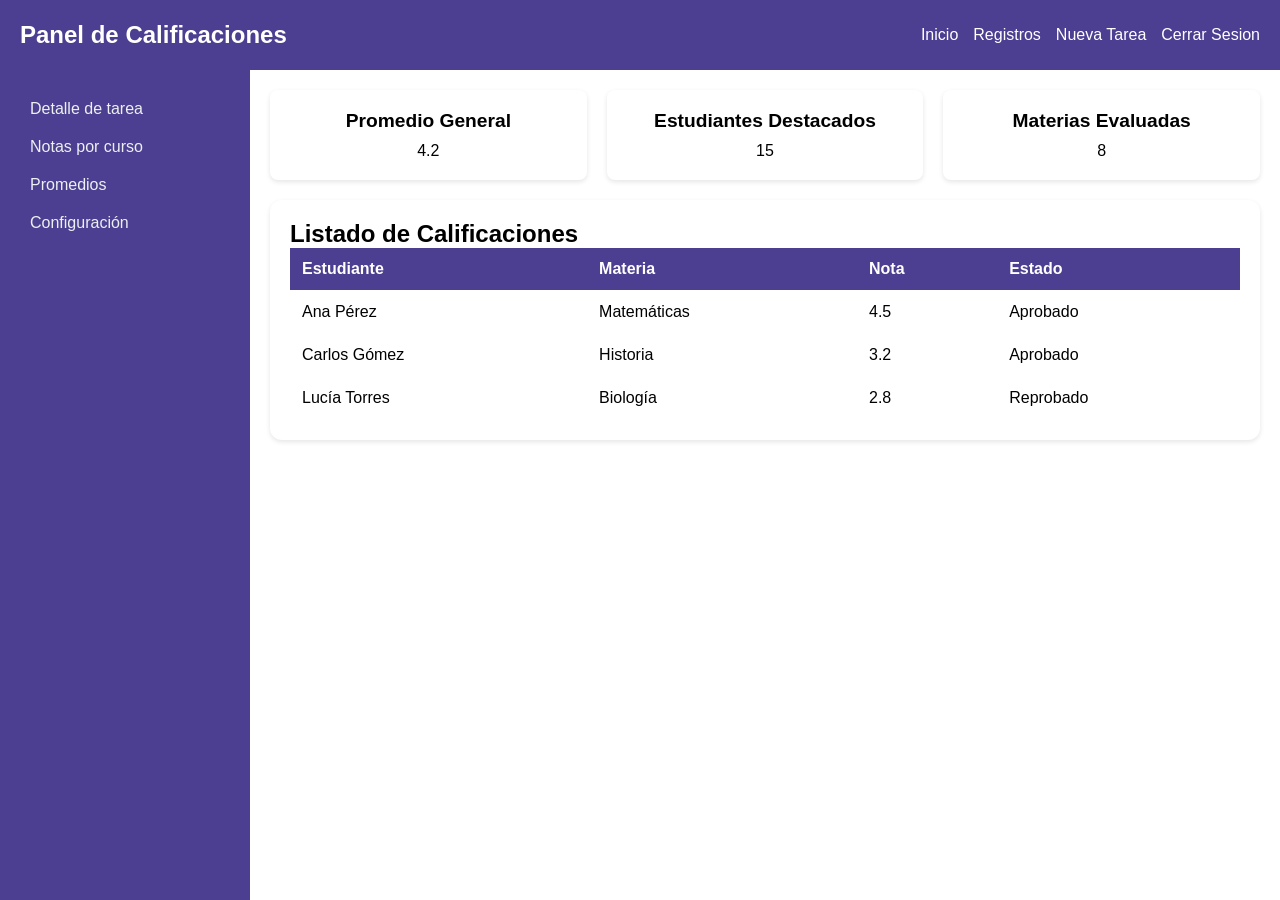
<file: contenido/dashboard.html>
<!DOCTYPE html>
<html lang="es">
<head>
  <meta charset="UTF-8">
  <meta name="viewport" content="width=device-width, initial-scale=1.0">
  <title>Dashboard de Calificaciones</title>
  <link rel="stylesheet" href="dashboard.css">
</head>
<body>
  <header class="header">
    <h1>Panel de Calificaciones</h1>
    <nav class="nav">
      <ul>
        <li><a href="#">Inicio</a></li>
        <li><a href="registro.html">Registros</a></li>
        <li><a href="tarea.html">Nueva Tarea</a></li>
        <li><a href="index.html">Cerrar Sesion</a></li>
      </ul>
    </nav>
  </header>

  <aside class="sidebar">
    <ul>
      <li><a href="detalle-tarea.html">Detalle de tarea</a></li>
      <li><a href="#">Notas por curso</a></li>
      <li><a href="#">Promedios</a></li>
      <li><a href="#">Configuración</a></li>
    </ul>
  </aside>

  <main class="main">
    <section class="cards">
      <div class="card">
        <h2>Promedio General</h2>
        <p>4.2</p>
      </div>
      <div class="card">
        <h2>Estudiantes Destacados</h2>
        <p>15</p>
      </div>
      <div class="card">
        <h2>Materias Evaluadas</h2>
        <p>8</p>
      </div>
    </section>

    <section class="table-section">
      <h2>Listado de Calificaciones</h2>
      <table>
        <thead>
          <tr>
            <th>Estudiante</th>
            <th>Materia</th>
            <th>Nota</th>
            <th>Estado</th>
          </tr>
        </thead>
        <tbody>
          <tr>
            <td>Ana Pérez</td>
            <td>Matemáticas</td>
            <td>4.5</td>
            <td>Aprobado</td>
          </tr>
          <tr>
            <td>Carlos Gómez</td>
            <td>Historia</td>
            <td>3.2</td>
            <td>Aprobado</td>
          </tr>
          <tr>
            <td>Lucía Torres</td>
            <td>Biología</td>
            <td>2.8</td>
            <td>Reprobado</td>
          </tr>
        </tbody>
      </table>
    </section>
  </main>
</body>
</html>
</file>
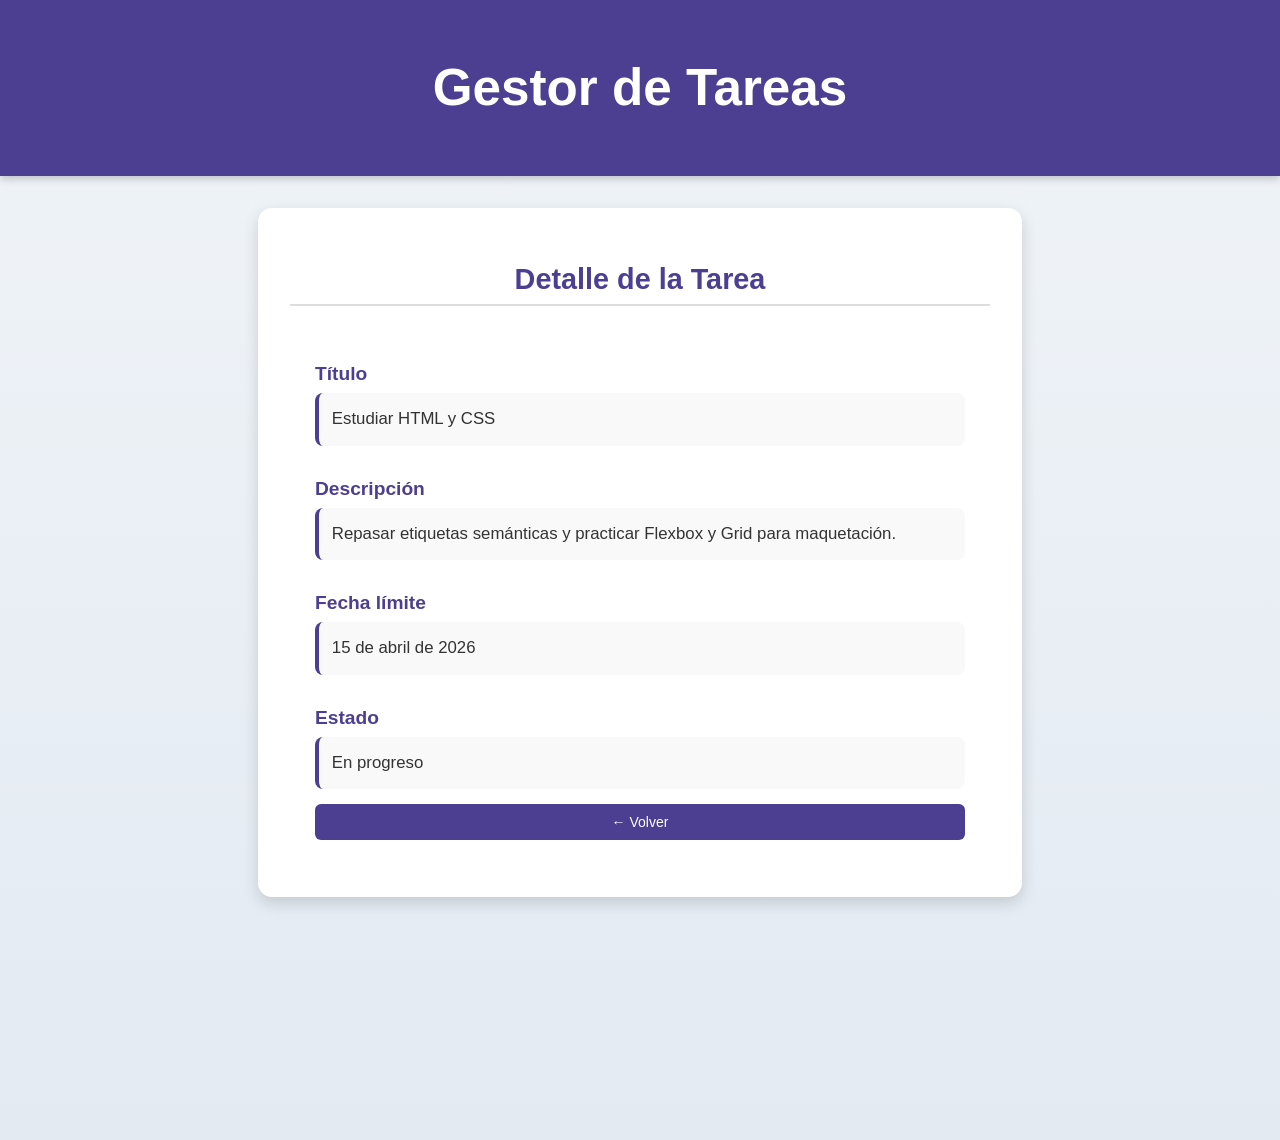
<file: contenido/detalle-tarea.html>
<!DOCTYPE html>
<html lang="es">
<head>
  <meta charset="UTF-8">
  <meta name="viewport" content="width=device-width, initial-scale=1.0">
  <title>Detalle de Tarea</title>
  <link rel="stylesheet" href="detalle-tarea.css">
</head>
<body>
  <header class="header">
    <h1>Gestor de Tareas</h1>
  </header>

  <main>
    <section class="task-detail">
      <h2>Detalle de la Tarea</h2>
      <article class="task-card">
        <div class="task-item">
          <h3>Título</h3>
          <p>Estudiar HTML y CSS</p>
        </div>
        <div class="task-item">
          <h3>Descripción</h3>
          <p>Repasar etiquetas semánticas y practicar Flexbox y Grid para maquetación.</p>
        </div>
        <div class="task-item">
          <h3>Fecha límite</h3>
          <p>15 de abril de 2026</p>
        </div>
        <div class="task-item">
          <h3>Estado</h3>
          <p>En progreso</p>
          <div>
            <a href="dashboard.html" class="btn-volver">← Volver</a>
          </div>
        </div>
      </article>
    </section>
  </main>
</body>
</html>
</file>
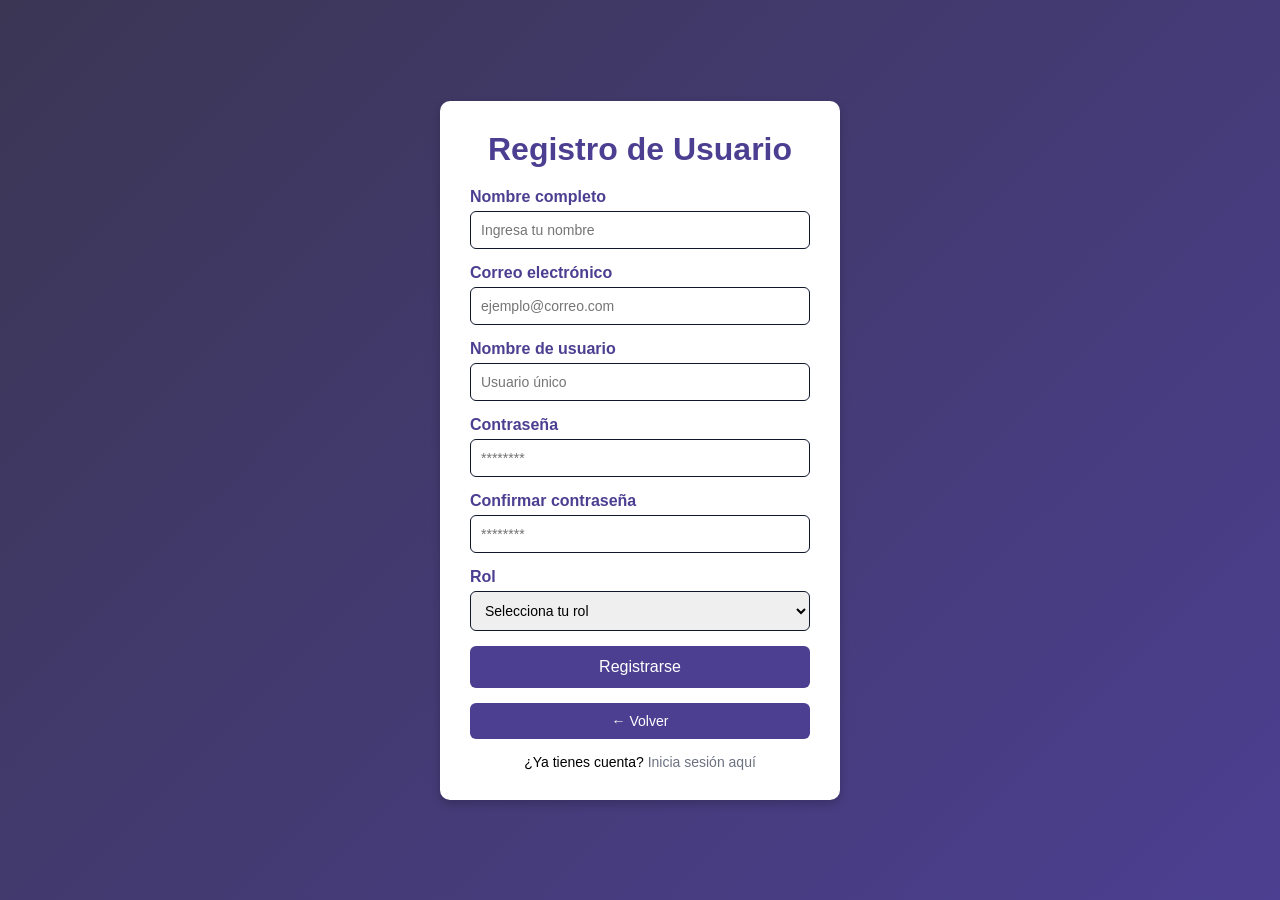
<file: contenido/registro.html>
<!DOCTYPE html>
<html lang="es">
<head>
  <meta charset="UTF-8">
  <meta name="viewport" content="width=device-width, initial-scale=1.0">
  <title>Registro - Página de Calificaciones</title>
  <link rel="stylesheet" href="registro.css">
</head>
<body>
  <div class="container">
    <form class="registro-form">
      <h1>Registro de Usuario</h1>
      
      <label for="nombre">Nombre completo</label>
      <input type="text" id="nombre" name="nombre" placeholder="Ingresa tu nombre" required>
      
      <label for="correo">Correo electrónico</label>
      <input type="email" id="correo" name="correo" placeholder="ejemplo@correo.com" required>
      
      <label for="usuario">Nombre de usuario</label>
      <input type="text" id="usuario" name="usuario" placeholder="Usuario único" required>
      
      <label for="contraseña">Contraseña</label>
      <input type="password" id="contraseña" name="contraseña" placeholder="********" required>
      
      <label for="confirmar">Confirmar contraseña</label>
      <input type="password" id="confirmar" name="confirmar" placeholder="********" required>
      
      <label for="rol">Rol</label>
      <select id="rol" name="rol" required>
        <option value="">Selecciona tu rol</option>
        <option value="estudiante">Estudiante</option>
        <option value="profesor">Profesor</option>
        <option value="administrador">Administrador</option>
      </select>
      
      <button type="submit">Registrarse</button>
      <a href="dashboard.html" class="btn-volver">← Volver</a>
      <p class="login-link">¿Ya tienes cuenta? <a href="#">Inicia sesión aquí</a></p>
    </form>
  </div>
</body>
</html>
</file>
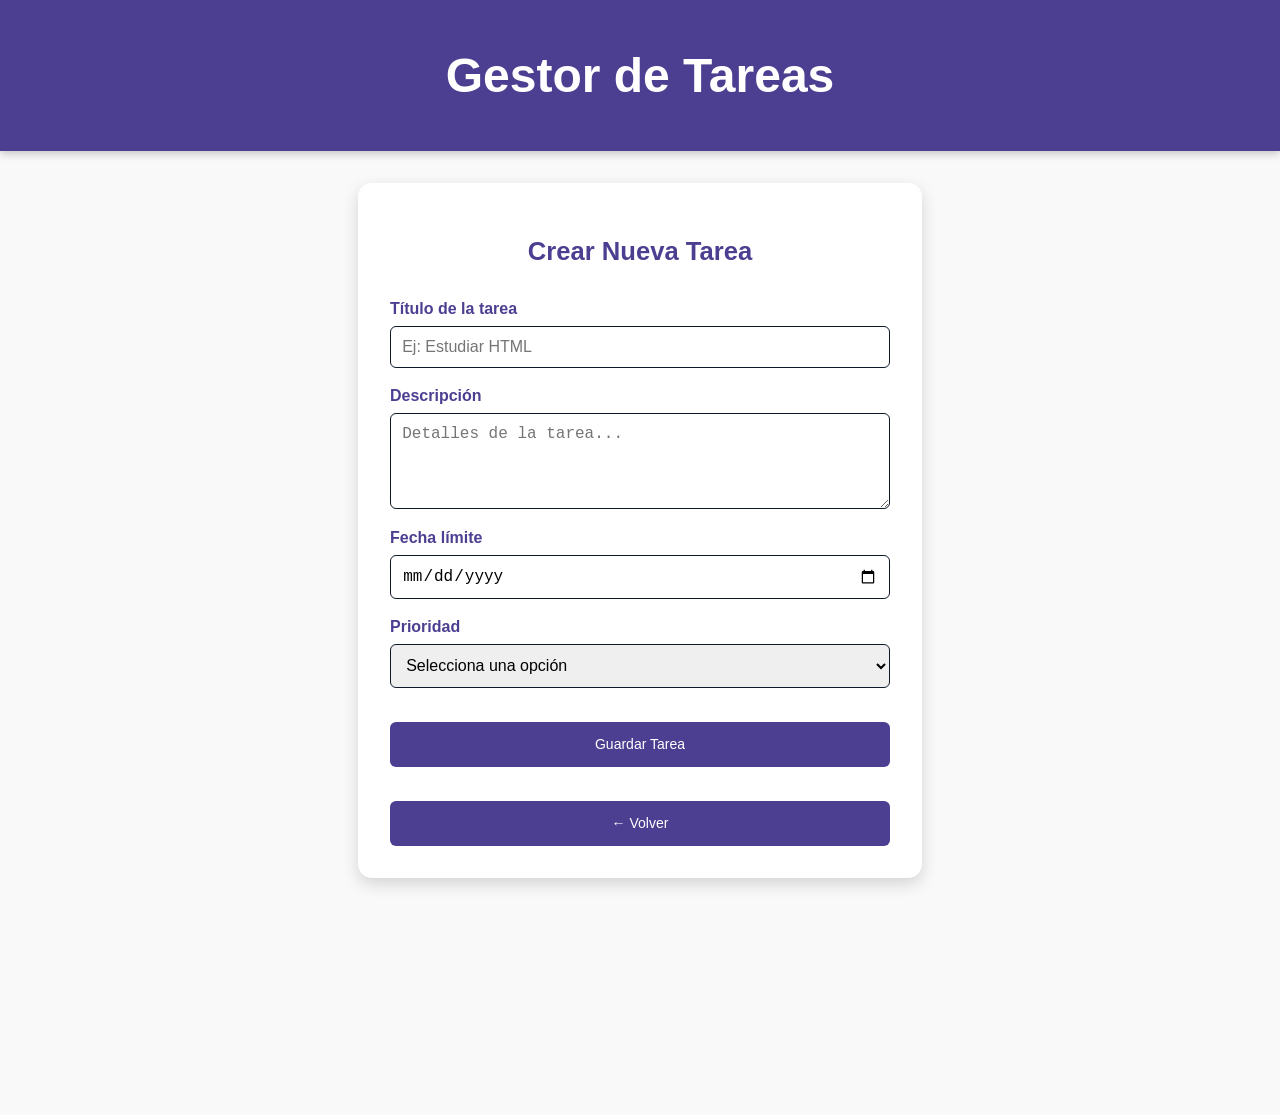
<file: contenido/tarea.html>
<!DOCTYPE html>
<html lang="es">

<head>
  <meta charset="UTF-8">
  <meta name="viewport" content="width=device-width, initial-scale=1.0">
  <title>Crear Tarea</title>
  <link rel="stylesheet" href="tarea.css">
</head>

<body>
  <header class="header">
    <h1>Gestor de Tareas</h1>
  </header>

  <main>
    <section class="task-section">
      <h2>Crear Nueva Tarea</h2>
      <form class="form-create-task">
        <div class="form-group">
          <label for="titulo">Título de la tarea</label>
          <input type="text" id="titulo" name="titulo" placeholder="Ej: Estudiar HTML" required>
        </div>

        <div class="form-group">
          <label for="descripcion">Descripción</label>
          <textarea id="descripcion" name="descripcion" rows="4" placeholder="Detalles de la tarea..."
            required></textarea>
        </div>

        <div class="form-group">
          <label for="fecha">Fecha límite</label>
          <input type="date" id="fecha" name="fecha" required>
        </div>

        <div class="form-group">
          <label for="prioridad">Prioridad</label>
          <select id="prioridad" name="prioridad" required>
            <option value="">Selecciona una opción</option>
            <option value="alta">Alta</option>
            <option value="media">Media</option>
            <option value="baja">Baja</option>
          </select>
        </div>

        <a href="detalle-tarea.html" class="btn-volver"> Guardar Tarea</a>
        <a href="dashboard.html" class="btn-volver">← Volver</a>

      </form>
    </section>
  </main>
</body>

</html>
</file>
<file: contenido/dashboard.css>
* {
  margin: 0;
  padding: 0;
  box-sizing: border-box;
}

:root {
  --color-primario: #2D2A3E;
  --color-secundario: #3B3654;
  --color-terciario: #F5F7FA;
  --color-morado: #4C3F91;
  --color-blanco: #ffffff;


  --color-azul: #3B82F6;
  --color-negro: #0F172A;
  --color-gris: #6B7280;

  --color-exito: #22C55E;
  --color-pendiente: #F59E0B;
}

body {
  font-family: Arial, sans-serif;
  display: grid;
  grid-template-areas:
    "header header"
    "sidebar main";
  grid-template-columns: 250px 1fr;
  grid-template-rows: 70px 1fr;
  height: 100vh;
}

.header {
  grid-area: header;
  background-color: var(--color-morado);
  color: #fff;
  display: flex;
  justify-content: space-between;
  align-items: center;
  padding: 0 20px;
}

.header h1 {
  font-size: 1.5rem;
}

.nav ul {
  list-style: none;
  display: flex;
  gap: 15px;
}

.nav a {
  color: var(--color-blanco);
  text-decoration: none;
}

.sidebar {
  grid-area: sidebar;
  background-color: var(--color-morado);
  padding: 20px;
}

.sidebar ul {
  list-style: none;
}

.sidebar a {
  display: block;
  padding: 10px;
  color: #ecf0f1;
  text-decoration: none;
  border-radius: 5px;
}

.sidebar a:hover {
  background-color: var(--color-gris);
}

.main {
  grid-area: main;
  padding: 20px;
  background-color: var(--color-blanco);
  overflow-y: auto;
}

.cards {
  display: flex;
  gap: 20px;
  margin-bottom: 20px;
}

.card {
  background-color: var(--color-blanco);
  padding: 20px;
  flex: 1;
  border-radius: 8px;
  box-shadow: 0 2px 5px rgba(0,0,0,0.1);
  text-align: center;
}

.card h2 {
  margin-bottom: 10px;
  font-size: 1.2rem;
}

.table-section {
  background-color: var(--color-blanco);
  padding: 20px;
  border-radius: 12px;
  box-shadow: 0 2px 5px rgba(0,0,0,0.1);
}

table {
  width: 100%;
  border-collapse: collapse;
}

thead {
  background-color: var(--color-morado);
  cursor: pointer;
  color: var(--color-blanco);
  border-radius: 10px;
}

th, td {
  padding: 12px;
  text-align: left;
  border-bottom: 1px solid var(--color-blanco);
  transition: 0.3s;
}

tr:hover {
  background-color: var(--color-gris);
  transform: scaley(1.05);
  color: var(--color-terciario);
  border-radius: 10px;
}
</file>
<file: contenido/detalle-tarea.css>
/* Reset básico */
body {
  margin: 0;
  font-family: 'Segoe UI', Arial, sans-serif;
  background: linear-gradient(180deg, #f0f4f8, #e3eaf2);
  color: #333;
}

:root {
  --color-primario: #2D2A3E;
  --color-secundario: #3B3654;
  --color-terciario: #F5F7FA;
  --color-morado: #4C3F91;
  --color-blanco: #ffffff;


  --color-azul: #3B82F6;
  --color-negro: #0F172A;
  --color-gris: #6B7280;

  --color-exito: #22C55E;
  --color-pendiente: #F59E0B;
}

/* Header */
.header {
  background: var(--color-morado);
  color:var(--color-blanco);
  padding: 1.5rem;
  text-align: center;
  font-size: 1.6rem;
  box-shadow: 0 3px 8px rgba(0,0,0,0.2);
}

/* Centrado con Flexbox */
main {
  display: flex;
  justify-content: center;
  align-items: flex-start;
  min-height: 100vh;
  padding: 2rem;
}

/* Sección Detalle */
.task-detail {
  background: var(--color-blanco);
  padding: 2rem;
  border-radius: 14px;
  box-shadow: 0 6px 16px rgba(0,0,0,0.15);
  width: 100%;
  max-width: 700px;
  animation: fadeIn 0.6s ease-in-out;
}

.task-detail h2 {
  margin-bottom: 2rem;
  color: var(--color-morado);
  text-align: center;
  font-size: 1.8rem;
  border-bottom: 2px solid #ddd;
  padding-bottom: 0.5rem;
}

/* Card con Grid */
.task-card {
  display: grid;
  grid-template-columns: 1fr;
  gap: 2rem;
  padding: 1.5rem;
  border: 1px solid var(--color-blanco);
  border-radius: 12px;
  background-color: var(--color-blanco);
}

/* Cada bloque de detalle */
.task-item h3 {
  margin: 0 0 0.5rem 0;
  color:var(--color-morado);
  font-size: 1.2rem;
}

.task-item p {
  margin: 0;
  line-height: 1.6;
  font-size: 1.05rem;
  background: #f9f9f9;
  padding: 0.8rem;
  border-radius: 8px;
  border-left: 4px solid var(--color-morado);
}

/* Animación */
@keyframes fadeIn {
  from { opacity: 0; transform: translateY(30px); }
  to { opacity: 1; transform: translateY(0); }
}

/* Responsivo */
@media (max-width: 480px) {
  .task-detail {
    padding: 1rem;
    width: 95%;
  }
  .task-card {
    gap: 1rem;
    padding: 1rem;
  }
}
.btn-volver {
  display: flex;
  justify-content: center;
  margin-top: 15px;
  padding: 10px 20px;
  background-color:var(--color-morado);
  color: #fff;
  text-decoration: none;
  border-radius: 6px;
  font-size: 14px;
  transition: background 0.3s ease;
}
</file>
<file: contenido/registro.css>
* {
  margin: 0;
  padding: 0;
  box-sizing: border-box;
}
:root {
  --color-primario: #2D2A3E;
  --color-secundario: #3B3654;
  --color-terciario: #F5F7FA;
  --color-morado: #4C3F91;
  --color-blanco: #ffffff;


  --color-azul: #3B82F6;
  --color-negro: #0F172A;
  --color-gris: #6B7280;

  --color-exito: #22C55E;
  --color-pendiente: #F59E0B;
}
body {
  font-family: Arial, sans-serif;
  background: linear-gradient(135deg, var(--color-secundario), var(--color-morado));
  height: 100vh;
  display: flex;
  justify-content: center;
  align-items: center;
}

.container {
  width: 100%;
  max-width: 400px;
}

.registro-form {
  background-color: var(--color-blanco);
  padding: 30px;
  border-radius: 10px;
  box-shadow: 0 4px 10px rgba(0,0,0,0.2);
}

.registro-form h1 {
  text-align: center;
  margin-bottom: 20px;
  color: var(--color-morado);
}

.registro-form label {
  display: block;
  margin-bottom: 5px;
  font-weight: bold;
  color: var(--color-morado);
}

.registro-form input,
.registro-form select {
  width: 100%;
  padding: 10px;
  margin-bottom: 15px;
  border: 1px solid var(--color-negro);
  border-radius: 6px;
  font-size: 14px;
}

.registro-form input:focus,
.registro-form select:focus {
  border-color: var(--color-morado);
  outline: none;
}

.registro-form button {
  width: 100%;
  padding: 12px;
  background-color:var(--color-morado);
  border: none;
  border-radius: 6px;
  color:var(--color-blanco);
  font-size: 16px;
  cursor: pointer;
  transition: background 0.3s ease;
}

.btn-volver {
  display: inline-block;
  margin-top: 15px;
  padding: 10px 20px;
  background-color: var(--color-negro);
  color: var(--color-blanco);
  text-decoration: none;
  border-radius: 6px;
  font-size: 14px;
  transition: background 0.3s ease;
}

.btn-volver {
  background-color: var(--color-morado);
  display: flex;
  justify-content: center;
  
}

.btn-volver:hover {
  background-color: var(--color-gris);
}

.registro-form button:hover {
  background-color: var(--color-gris);
}

.login-link {
  text-align: center;
  margin-top: 15px;
  font-size: 14px;
}

.login-link a {
  color: var(--color-gris);
  text-decoration: none;
}

.login-link a:hover {
  text-decoration: underline;
}
</file>
<file: contenido/tarea.css>
/* Reset básico */
body {
  margin: 0;
  font-family: 'Segoe UI', Arial, sans-serif;
  background-color: #f9f9f9;
  color: #333;
}
:root {
  --color-primario: #2D2A3E;
  --color-secundario: #3B3654;
  --color-terciario: #F5F7FA;
  --color-morado: #4C3F91;
  --color-blanco: #ffffff;


  --color-azul: #3B82F6;
  --color-negro: #0F172A;
  --color-gris: #6B7280;

  --color-exito: #22C55E;
  --color-pendiente: #F59E0B;
}
/* Header */
.header {
  background: var(--color-morado);
  color: var(--color-blanco);
  padding: 1rem;
  text-align: center;
  font-size: 1.5rem;
  font-weight: bold;
  box-shadow: 0 3px 8px rgba(0,0,0,0.2);
}

/* Centrado con Flexbox */
main {
  display: flex;
  justify-content: center;
  align-items: flex-start;
  min-height: 100vh;
  padding: 2rem;
}

/* Sección */
.task-section {
  background: var(--color-blanco);
  padding: 2rem;
  border-radius: 14px;
  box-shadow: 0 6px 16px rgba(0,0,0,0.15);
  width: 100%;
  max-width: 500px;
  animation: fadeIn 0.6s ease-in-out;
}

.task-section h2 {
  margin-bottom: 1.5rem;
  color:var(--color-morado);
  text-align: center;
  font-size: 1.6rem;
  border-bottom: 2px solid var(--color-blanco);
  padding-bottom: 0.5rem;
}

/* Formulario */
.form-create-task {
  display: flex;
  flex-direction: column;
  gap: 1.2rem;
}

.form-group {
  display: flex;
  flex-direction: column;
}

.form-group label {
  margin-bottom: 0.5rem;
  font-weight: bold;
  color:var(--color-morado);
}

.form-group input,
.form-group textarea,
.form-group select {
  padding: 0.7rem;
  border: 1px solid var(--color-negro);
  border-radius: 6px;
  font-size: 1rem;
  transition: border-color 0.3s, box-shadow 0.3s;
}

.form-group input:focus,
.form-group textarea:focus,
.form-group select:focus {
  border-color: var(--color-morado);
  outline: none;
  box-shadow: 0 0 6px rgba(76, 175, 80, 0.4);
}

/* Botón */
.btn-primary {
  background: var(--color-morado);
  color: var(--color-morado);
  border: none;
  padding: 0.9rem;
  border-radius: 6px;
  font-size: 1rem;
  cursor: pointer;
  transition: background 0.3s, transform 0.2s;
}

.btn-primary:hover {
  background: var(--color-morado);
  transform: translateY(-2px);
}
.btn-volver {
  display:flex ; 
  justify-content: center;
  margin-top: 15px;
  padding:0.9rem;
  background-color:var(--color-morado) ;
  color: #fff;
  text-decoration: none;
  border-radius: 6px;
  font-size: 14px;
  transition: background 0.3s ease;
  
}

/* Animación */
@keyframes fadeIn {
  from { opacity: 0; transform: translateY(20px); }
  to { opacity: 1; transform: translateY(0); }
}

/* Responsivo */
@media (max-width: 480px) {
  .task-section {
    padding: 1rem;
    width: 95%;
  }
}
</file>
